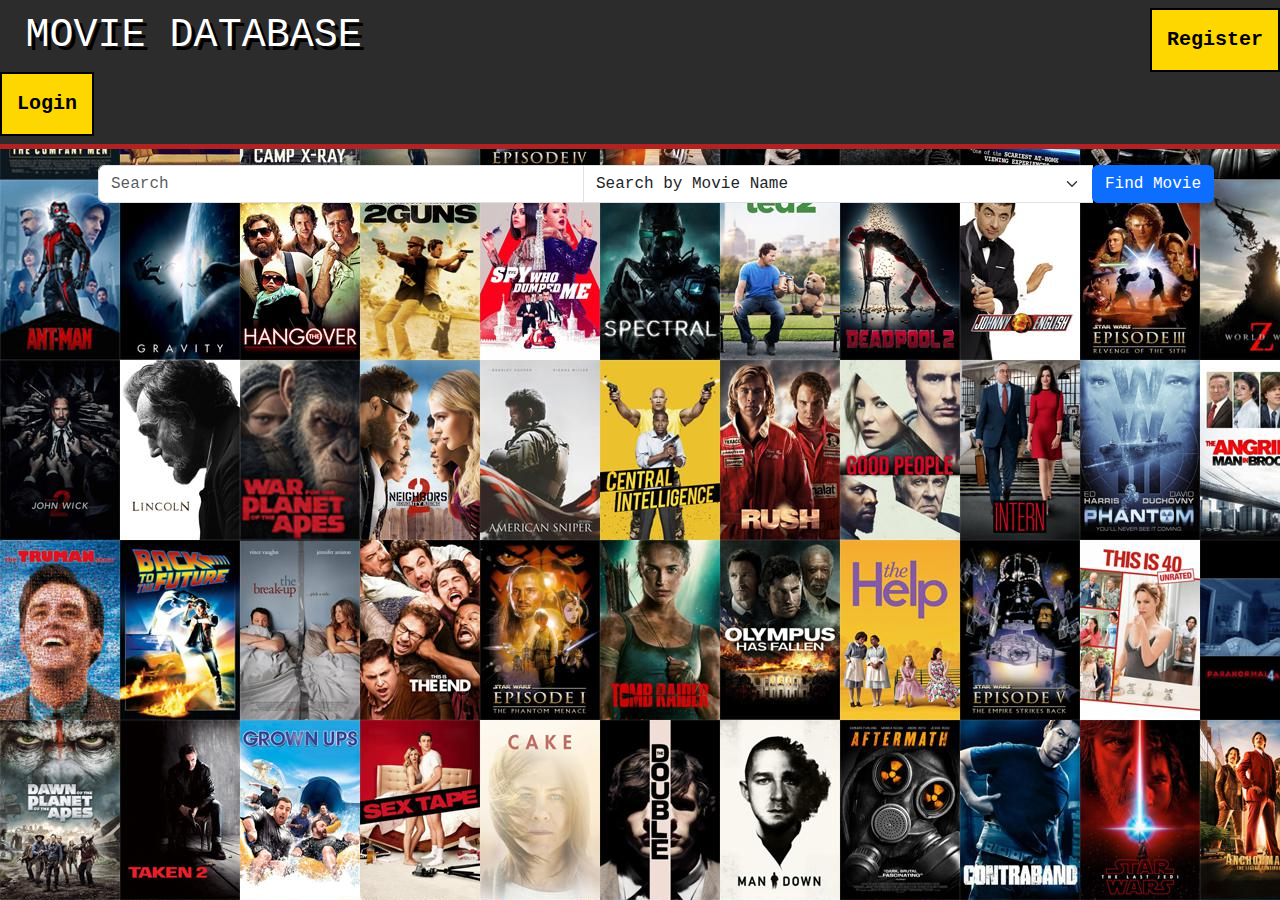
<file: index.html>
<!DOCTYPE html>
<html lang="en">
<head>
    <meta charset="UTF-8">
    <meta name="viewport" content="width=device-width, initial-scale=1.0">
    <title>Movie Database</title>
    <link rel="stylesheet" href="MD.css">
    <link rel="stylesheet" href="https://cdn.jsdelivr.net/npm/bootstrap@5.1.3/dist/css/bootstrap.min.css">
    <script>
        document.addEventListener('DOMContentLoaded', () => {
            const access_key = 'd4afc413';
            let searchTerm = '';
            let searchType = '';
            let currentPage = 1;
            const moviesPerPage = 10;
            let totalPages = 0; 

            document.querySelector(".btn").addEventListener('click', () => {
                searchTerm = document.querySelector('.search').value;
                searchType = document.querySelector('.search-type').value;
                currentPage = 1;
                fetchMovies();
            });

            function fetchMovies() {
                let url = '';
                if (searchType === 'name') {
                    url = `http://www.omdbapi.com/?s=${encodeURIComponent(searchTerm)}&page=${currentPage}&apikey=${access_key}`;
                } else if (searchType === 'year') {
                    url = `http://www.omdbapi.com/?s=${encodeURIComponent(searchTerm)}&y=${encodeURIComponent(searchTerm)}&page=${currentPage}&apikey=${access_key}`;
                }

                fetch(url)
                    .then(r => r.json())
                    .then(data => {
                        if (data.Response === "True") {
                            const movies = data.Search;
                            totalPages = Math.min(Math.ceil(data.totalResults / moviesPerPage), 10);
                            const movieList = document.querySelector('.list-group');
                            movieList.innerHTML = '';

                            movies.forEach(movie => {
                                fetch(`http://www.omdbapi.com/?i=${movie.imdbID}&apikey=${access_key}`)
                                    .then(r => r.json())
                                    .then(movieData => {
                                        const movieItem = document.createElement('li');
                                        movieItem.classList.add('list-group-item', 'd-flex', 'flex-row');
                                        movieItem.innerHTML = `
                                            <div class="col-2">
                                                <img src="${movieData.Poster}" class="movie-poster" alt="${movieData.Title}" width="140" height="154">
                                            </div>
                                            <div class="col-2 pt-3">
                                                <span class="movie-title">${movieData.Title} (${movieData.Year})</span>
                                            </div>
                                            <div class="col-4 pt-3">
                                                <span class="movie-plot">${movieData.Plot}</span>
                                            </div>
                                            <div class="col-4 pt-3">
                                                <div class="movie-details">
                                                    <span class="movie-rating">Rating: ${movieData.imdbRating}</span>
                                                    <button class="btn btn-secondary mt-2 add-to-library" data-moviename="${movieData.Title}">Add to library</button>
                                                </div>
                                            </div>
                                        `;
                                        movieList.appendChild(movieItem);
                                    });
                            });

                            setupPagination();
                        }
                    });
            }

            function setupPagination() {
                const pagination = document.querySelector('.pagination');
                pagination.innerHTML = '';

                for (let i = 1; i <= totalPages; i++) {
                    const pageItem = document.createElement('li');
                    pageItem.classList.add('page-item');
                    if (i === currentPage) pageItem.classList.add('active');

                    const pageLink = document.createElement('a');
                    pageLink.classList.add('page-link');
                    pageLink.href = '#';
                    pageLink.textContent = i;

                    pageLink.addEventListener('click', (e) => {
                        e.preventDefault();
                        currentPage = i;
                        fetchMovies();
                    });

                    pageItem.appendChild(pageLink);
                    pagination.appendChild(pageItem);
                }
            }

            document.querySelector('.list-group').addEventListener('click', (event) => {
    if (event.target.classList.contains('add-to-library')) {
        const movieName = event.target.getAttribute('data-moviename');
        fetch(`http://www.omdbapi.com/?t=${encodeURIComponent(movieName)}&apikey=${access_key}`)
            .then(response => response.json())
            .then(movieData => {
                console.log('Movie data:', movieData); 
                if (movieData.Response === "True") {
                    let library = JSON.parse(localStorage.getItem('library')) || [];
                    if (!library.includes(movieData.Title)) { 
                        library.push(movieData.Title);
                        localStorage.setItem('library', JSON.stringify(library));
                        alert(`${movieData.Title}" added to library`);
                    } else {
                        alert(`${movieData.Title}" is already in the library`);
                    }
                } else {
                    alert(`Error: Movie "${movieName}" not found`);
                }
            })
    }
});
            const loginButton = document.getElementById('loginbtn');
            const registerButton = document.getElementById('registerbtn');
            const libraryButton = document.getElementById('librarybtn');
            const logoutButton = document.getElementById('logoutbtn');

            const loggedIn = localStorage.getItem('loggedIn');

            if (loggedIn) {
                loginButton.style.display = 'none';
                registerButton.style.display = 'none';
                libraryButton.style.display = 'inline';
                logoutButton.style.display = 'inline';
            } else {
                loginButton.style.display = 'inline';
                registerButton.style.display = 'inline';
                libraryButton.style.display = 'none';
                logoutButton.style.display = 'none';
            }

            logoutButton.addEventListener('click', () => {
                localStorage.removeItem('loggedIn');
                window.location.href = "index.html"; 
            });

        });
    </script>
</head>
<body>
    <div class="navbar">
        <h1 class="movie">MOVIE DATABASE</h1>
        <a href="register.html" class="register text-black" id="registerbtn">Register</a>
        <a href="login.html" class="login text-black" id="loginbtn">Login</a>
        <a href="library.html" class="library text-black" id="librarybtn" style="display: none;">Library</a>
        <button class="logout text-black" id="logoutbtn" style="display: none;">Sign Out</button>
    </div>
    <div class="container">
        <div class="row">
            <div class="m-3 input-group">
                <input type="text" placeholder="Search" class="form-control input-lg search">
                <select class="form-select search-type">
                    <option value="name">Search by Movie Name</option>
                    <option value="year">Search by Year</option>
                </select>
                <span class="input-group-btn">
                    <button class="btn btn-primary" type="button" id="oimdb">
                        Find Movie
                    </button>
                </span>
            </div>
        </div>
        <div class="row">
            <div class="m-3 text-center w-100">
                <ol class="list-group">                     
                </ol>
            </div>
        </div>
        <div class="row">
            <nav aria-label="Page navigation">
                <ul class="pagination justify-content-center">
                </ul>
            </nav>
        </div>
    </div>
</body>
</html>
</file>
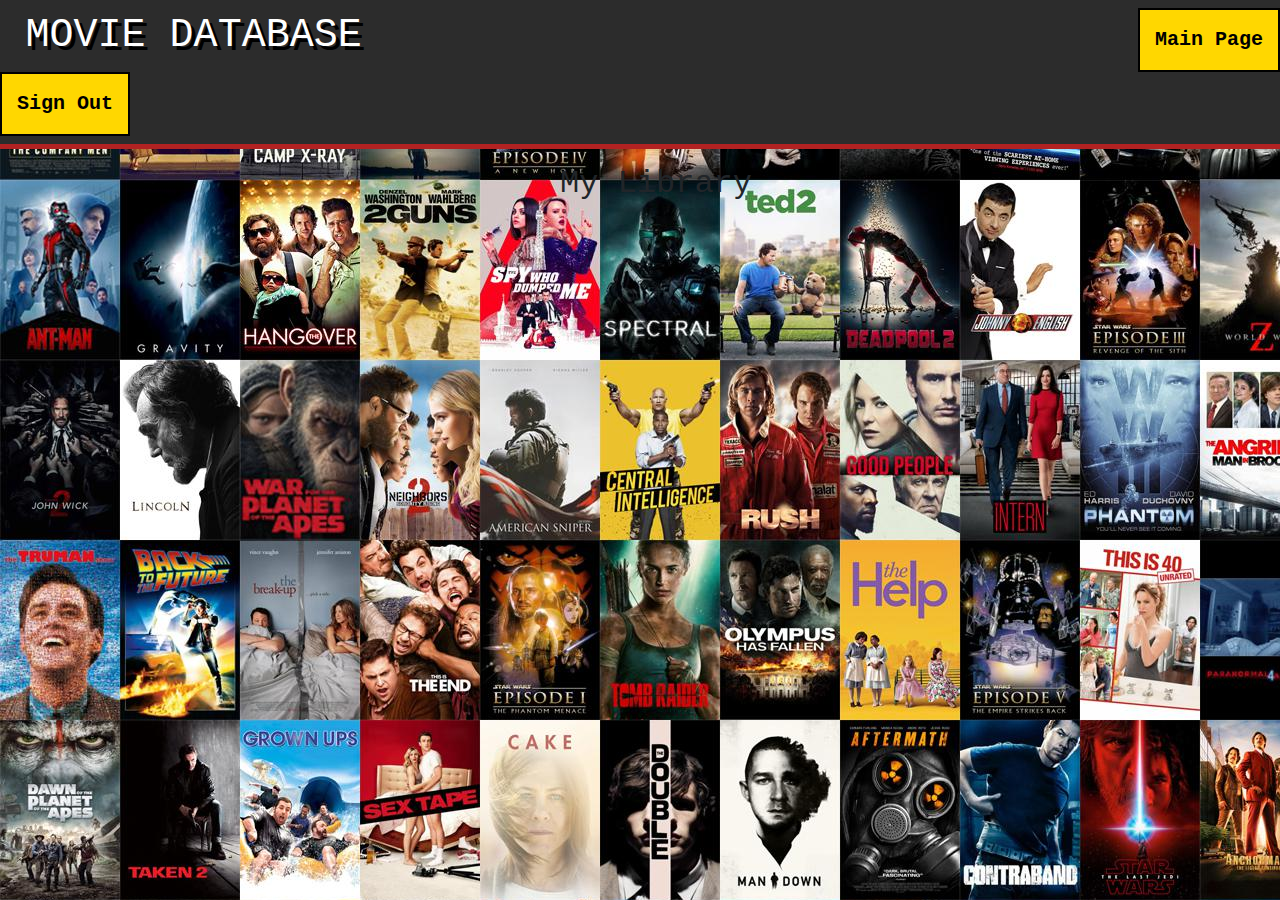
<file: library.html>
<!DOCTYPE html>
<html lang="en">
<head>
    <meta charset="UTF-8">
    <meta name="viewport" content="width=device-width, initial-scale=1.0">
    <title>Library</title>
    <link rel="stylesheet" href="MD.css">
    <link rel="stylesheet" href="https://cdn.jsdelivr.net/npm/bootstrap@5.1.3/dist/css/bootstrap.min.css">
</head>
<body>
    <div class="navbar">
        <h1 class="movie">MOVIE DATABASE</h1>
        <a href="index.html" class="mainpage text-black" id="mainbtn">Main Page</a>
        <button class="logout text-black" id="logoutbtn">Sign Out</button>
    </div>
    <div class="container">
        <div class="row">
            <div class="m-3 text-center w-100">
                <h2>My Library</h2>
                <ul class="list-group" id="library-list"></ul>
            </div>
        </div>
    </div>
    <script>
    const logoutButton = document.getElementById('logoutbtn');
    logoutButton.addEventListener('click', () => {
        console.log("Logout button clicked");
        localStorage.removeItem('loggedIn');
        window.location.href = "index.html"; 
    });

    document.addEventListener('DOMContentLoaded', () => {
        const libraryList = document.getElementById('library-list');
        let library = JSON.parse(localStorage.getItem('library')) || [];

        library.forEach(movieName => {
            fetch(`http://www.omdbapi.com/?t=${encodeURIComponent(movieName)}&apikey=d4afc413`)
                .then(response => response.json())
                .then(movieData => {
                    const movieItem = document.createElement('li');
                    movieItem.classList.add('list-group-item', 'd-flex', 'flex-row');
                    movieItem.innerHTML = `
                        <div class="col-2">
                            <img src="${movieData.Poster}" class="movie-poster" alt="${movieData.Title}" width="140" height="154">
                        </div>
                        <div class="col-2 pt-3">
                            <span class="movie-title">${movieData.Title} (${movieData.Year})</span>
                        </div>
                        <div class="col-4 pt-3">
                            <span class="movie-plot">${movieData.Plot}</span>
                        </div>
                        <div class="col-2 pt-3">
                            <div class="movie-details">
                                <span class="movie-rating">Rating: ${movieData.imdbRating}</span>
                            </div>
                        </div>
                        <div class="col-2 pt-3">
                            <button class="btn-remove" data-title="${movieData.Title}">Remove</button>
                        </div>
                    `;
                    libraryList.appendChild(movieItem);
                    movieItem.querySelector('.btn-remove').addEventListener('click', (e) => {
                        const movieTitle = e.target.getAttribute('data-title');
                        library = library.filter(movie => movie !== movieTitle); 
                        localStorage.setItem('library', JSON.stringify(library));
                        e.target.closest('li').remove();
                    });
                });
        });
    });
    </script>
</body>
</html>
</file>
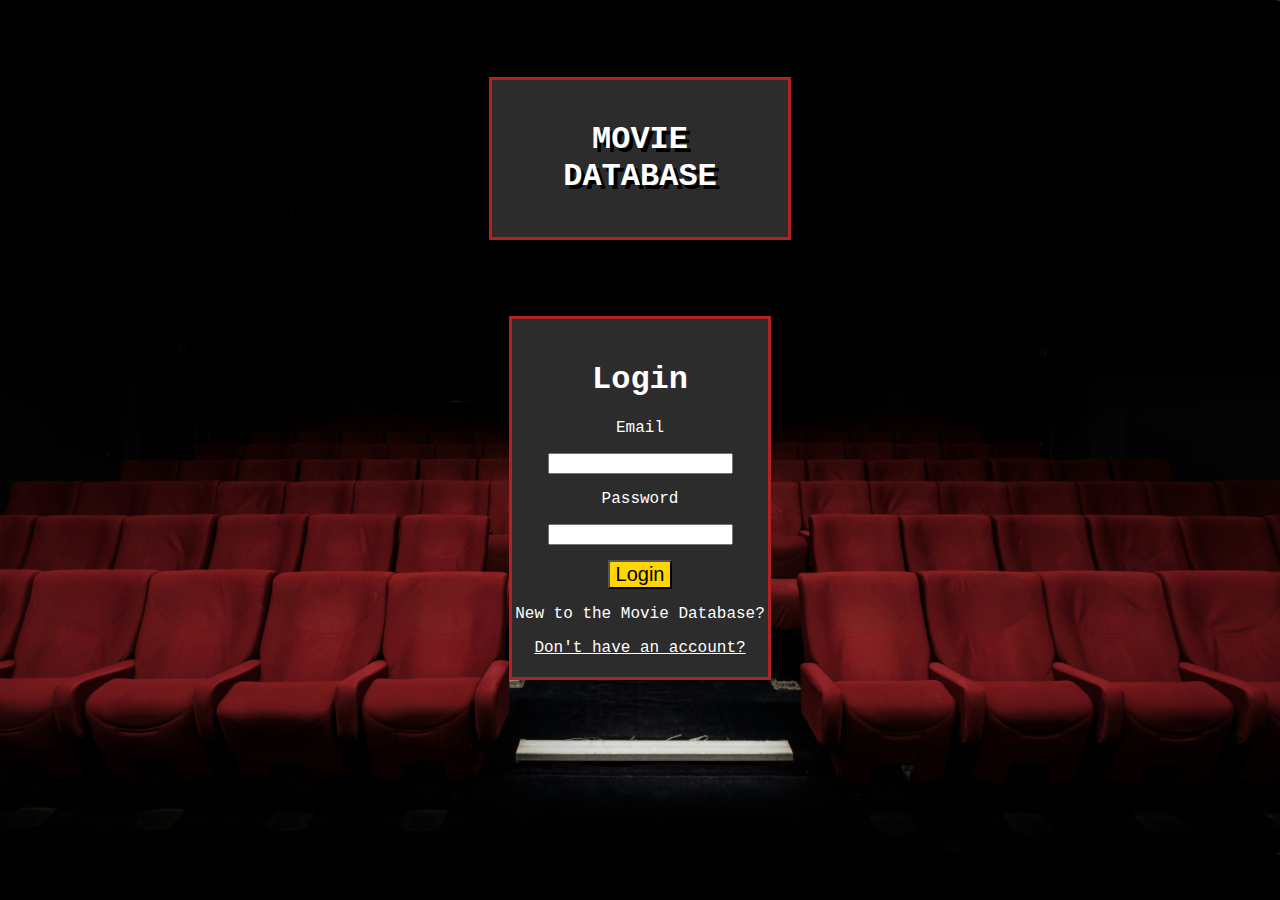
<file: login.html>
<!DOCTYPE html>
<html lang="en">
<head>
    <meta charset="UTF-8">
    <meta name="viewport" content="width=device-width, initial-scale=1.0">
    <title>Login</title>
    <style>
        body {
            font-family: 'Courier New', monospace;
            padding: 0;
            margin: 0;
            background-image: url(movieroom.jpg);
            background-size: 100%;
            zoom: 100%;
        }
        .text{
            color: white;
        }
        .movie{
            text-shadow: 4px 4px black;
        }
        .navbar{
            margin: 6% auto;
            text-align: center;
            padding: 20px;
            background: #2C2C2C;
            border: solid 3px #B22222;
            width: 20%;
        }
        .container{
           width: 20%;
           background: #2C2C2C;
           padding: 20px 0;
           margin: 6% auto;
           text-align: center;
           min-height: 18vh;
           border: solid 3px #B22222;
        }
        .input-box{
           margin: 15px;
           
        }
        .btn{
            font-size: 20px;
            background-color: #FFD700;
        }
        .account{
            color: white;
        }
    </style>
</head>
<body>
    <div class="navbar">
		<h1 class="movie text">MOVIE DATABASE</h1>
    </div>
    <div class="container">
        <h1 class="text">Login</h1>
        <div class="input-box text">
            <p class="text">Email</p>
            <input type="email" id="l-email" required>
        </div>
        <div class="input-box text">
            <p class="text">Password</p>
            <input type="password" id="l-password" placeholder=" " required>
        </div>
        <button type="submit" class="btn" onclick="loginUser(event)">Login</button>
        <p class="text">New to the Movie Database?</p>
        <a href=register.html class="account">Don't have an account?</a>
    </div>
    <script>
        function loginUser(event) {
            event.preventDefault(); 
            var email = document.getElementById('l-email').value;
            var password = document.getElementById('l-password').value;
    
            var storedEmail = localStorage.getItem('email');
            var storedPassword = localStorage.getItem('password');
    
            if (email === storedEmail && password === storedPassword) {
                alert("Login successful");
                localStorage.setItem('loggedIn', true);
                window.location.href = "index.html";
            } else {
                alert("Invalid email or password");
            }
        }
    </script>
    
</body>
</html>
</file>
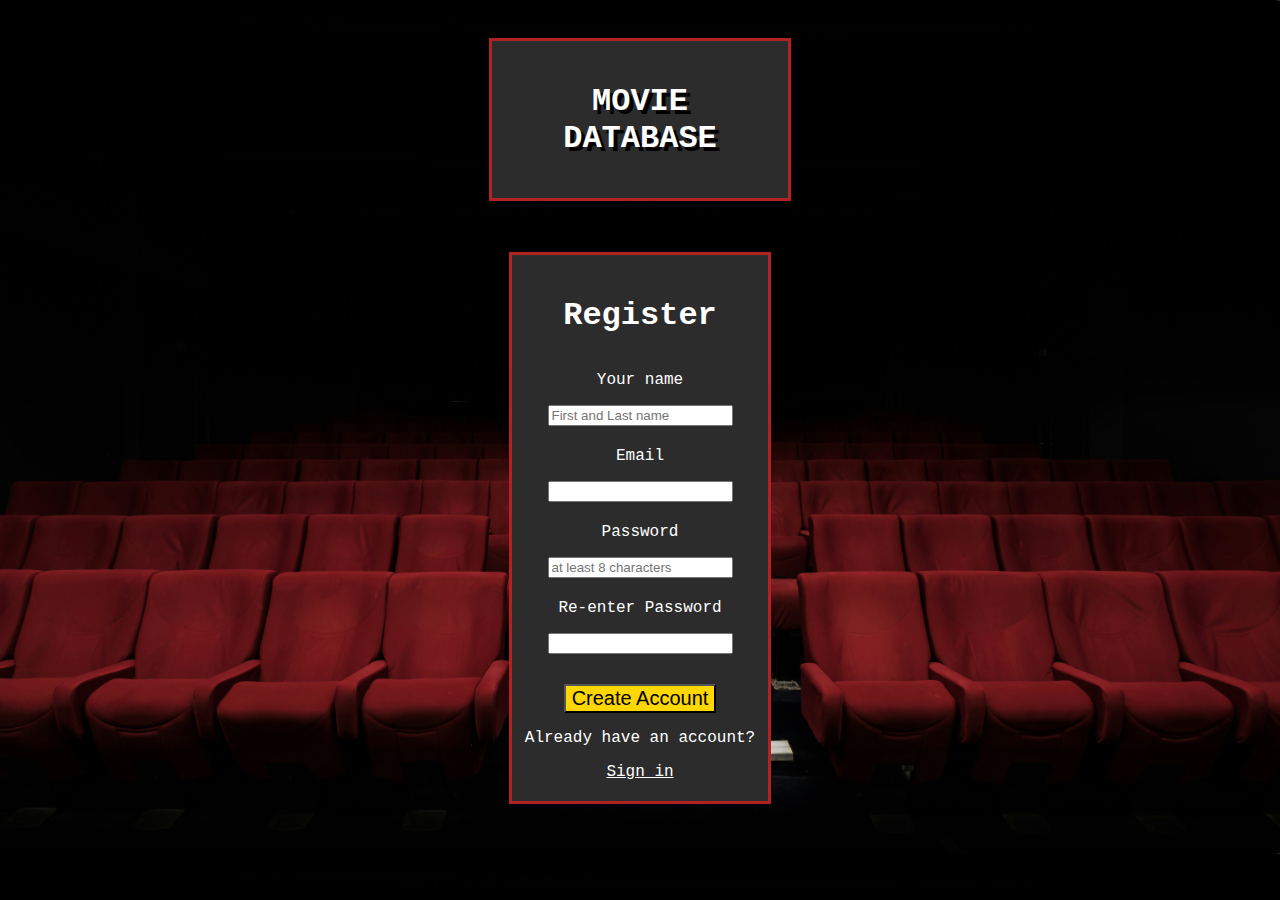
<file: register.html>
<!DOCTYPE html>
<html lang="en">
<head>
    <meta charset="UTF-8">
    <meta name="viewport" content="width=device-width, initial-scale=1.0">
    <title>Register</title>
    <style>
        body {
            font-family: 'Courier New', monospace;
            padding: 0;
            margin: 0;
            background-image: url(movieroom.jpg);
            background-size: 100%;
        }
        .text{
            color: white;
        }
        .movie{
            text-shadow: 4px 4px black;
        }
        .navbar{
            margin: 3% auto;
            text-align: center;
            padding: 20px;
            background: #2C2C2C;
            border: solid 3px #B22222;
            width: 20%;
        }
        .container{
           width: 20%;
           background: #2C2C2C;
           padding: 20px 0;
           margin: 4% auto;
           text-align: center;
           min-height: 18vh;
           border: solid 3px #B22222;
        }
        
        .input-box{
            display: flex;
            flex-direction: column; 
            align-items: center; 
            margin: 5px;
        }
        .btn{
            margin-top: 25px;
            font-size: 20px;
            background-color: #FFD700;
        }
        .account{
            color: white;
        }
    </style>
</head>
<body>
    <div class="navbar">
		<h1 class="movie text">MOVIE DATABASE</h1>
    </div>
    <div class="container">
        <h1 class="text">Register</h1>
        <div class="input-box text">
            <p class="text">Your name</p>
            <input type="text" id="name" placeholder="First and Last name" required>
        </div>
        <div class="input-box text">
            <p class="text">Email</p>
            <input type="email" id="email" placeholder=" " required>
        </div>
        <div class="input-box text">
            <p class="text">Password</p>
            <input type="password" id="password" placeholder="at least 8 characters" required>
        </div>
        <div class="input-box text">
            <p class="text">Re-enter Password</p>
            <input type="password" id="confirm-password" placeholder=" " required>
        </div>
        <button type="submit" class="btn" onclick="registerUser(event)">Create Account</button>
        <p class="text">Already have an account?</p>
        <a href=login.html class="account">Sign in</a>
    </div>
    <script>
        function registerUser(event) {
            event.preventDefault();
            var name = document.getElementById('name').value;
            var email = document.getElementById('email').value;
            var password = document.getElementById('password').value;
            var confirmPassword = document.getElementById('confirm-password').value;

            if (password !== confirmPassword) {
                alert("Passwords do not match");
                return;
            }

            var storedEmail = localStorage.getItem('email');
            if (storedEmail === email) {
            alert("Email is already registered");
            return;
            }

            localStorage.setItem('name', name);
            localStorage.setItem('email', email);
            localStorage.setItem('password', password);

            alert("Registration successful");

            window.location.href = "index.html";
        }
    
    </script>
</body>
</html>
</file>
<file: MD.css>
body {
    background-image: url("movies2.jpg");
    font-family: 'Courier New', Courier, monospace !important;
}

.navbar{
    background: #2C2C2C;
    border-bottom: solid 5px #B22222;
}
.movie {
    margin-left: 2%;
    color: white;
    text-shadow: 4px 4px black;
}
.text-black {
    color: black;
    text-decoration: none;
    font-size: 20px;
    font-weight: 600;
}
.register{
    background: #FFD700;
    padding: 15px;
    margin-left: 52%;
    border: double 2px black;
}
.login{
    background: #FFD700;
    padding: 15px;
    margin-right: 16%;
    border: double 2px black;
}
.library{
        background: #FFD700;
        margin-left: 50%;
        padding: 15px;
        border: double 2px black;
}
.logout{
    background: #FFD700;
    padding: 15px;
    margin-right: 16%;
    border: double 2px black;
}
.mainpage{
    background: #FFD700;
    padding: 15px;
    margin-left: 47%;
    border: double 2px black;
}

.list-group li{
    margin-bottom: 20px;
    background-color: #2C2C2C;
    border: 2px solid #B22222;
    color: white;
}
.movie-poster{
    border: 2px solid #FFD700;
}
.movie-details {
    display: flex;
    flex-direction: column;
    align-items: flex-start;
}
.movie-rating {
    margin-bottom: 10px; 
    margin-left: 45px;
}
.movie-plot {
    margin-bottom: 10px; 
}
.btn-secondary {
    margin-left: 40px;
}
.btn-remove{
    width: 50%;
    background: #FFD700;
    padding: 15px;
    margin-right: 16%;
    border: double 2px black;
}
.watched {
    border: 2px solid green;
}
</file>
